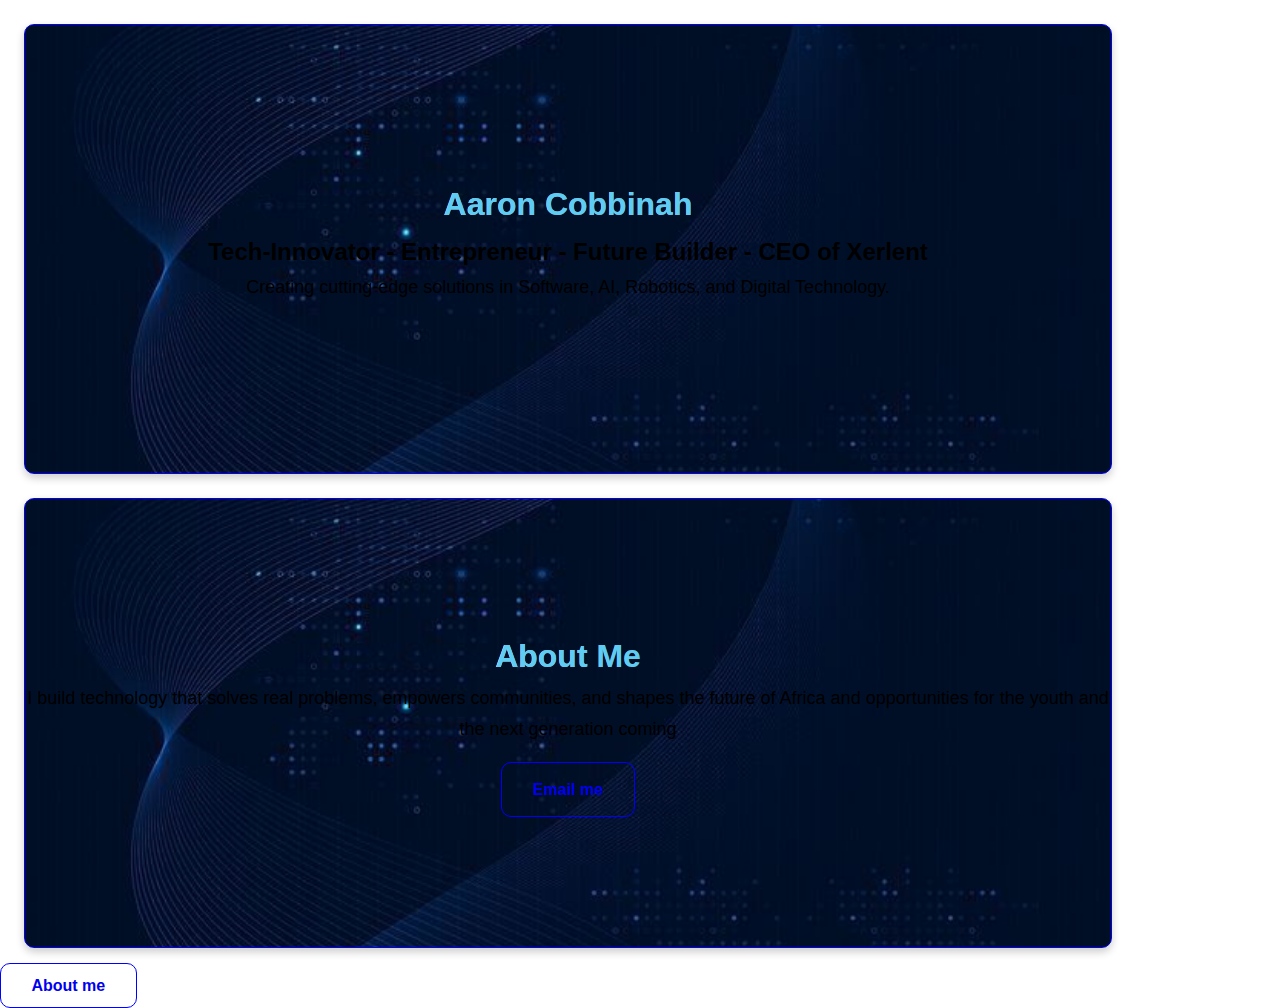
<file: index.html>
<!DOCTYPE html>
<html lang="en">
<head>
  <meta charset="UTF-8">
  <meta name="viewport" content="width=device-width, initial-scale=1.0">
  <meta name="description" content="Aaron Cobbinah's personal website">
  <meta name="keywords" content="Aaron Cobbinah, personal website, portfolio">
  <meta name="author" content="Aaron Cobbinah">
  <link rel="stylesheet" href="style.css">
  <title>Aaron Cobbinah</title>
</head>
<body>
  <div class="container">
    <div class="home">
      <h1>Aaron Cobbinah</h1>
      <h2><span>Tech-Innovator</span> - <span class="span-2">Entrepreneur</span> - <span class="span-2">Future Builder</span> - <span class="span-3">CEO of Xerlent</span></h2>
    </div>
    <div class="sub-heading">
      <p>Creating cutting-edge solutions in Software, AI, Robotics, and Digital Technology.</p>
    </div>
  </div>

  <div class="aboutme-container container">
    <h1>About Me</h1>
    <p>I build technology that solves real problems, empowers communities, and shapes the future of Africa and opportunities for the youth and the next generation coming</p>
    <a href="mailto:ceo@xerlent.com">Email me</a>
  </div>

  <a href="about.html">About me</a>
</body>
</html>
</file>
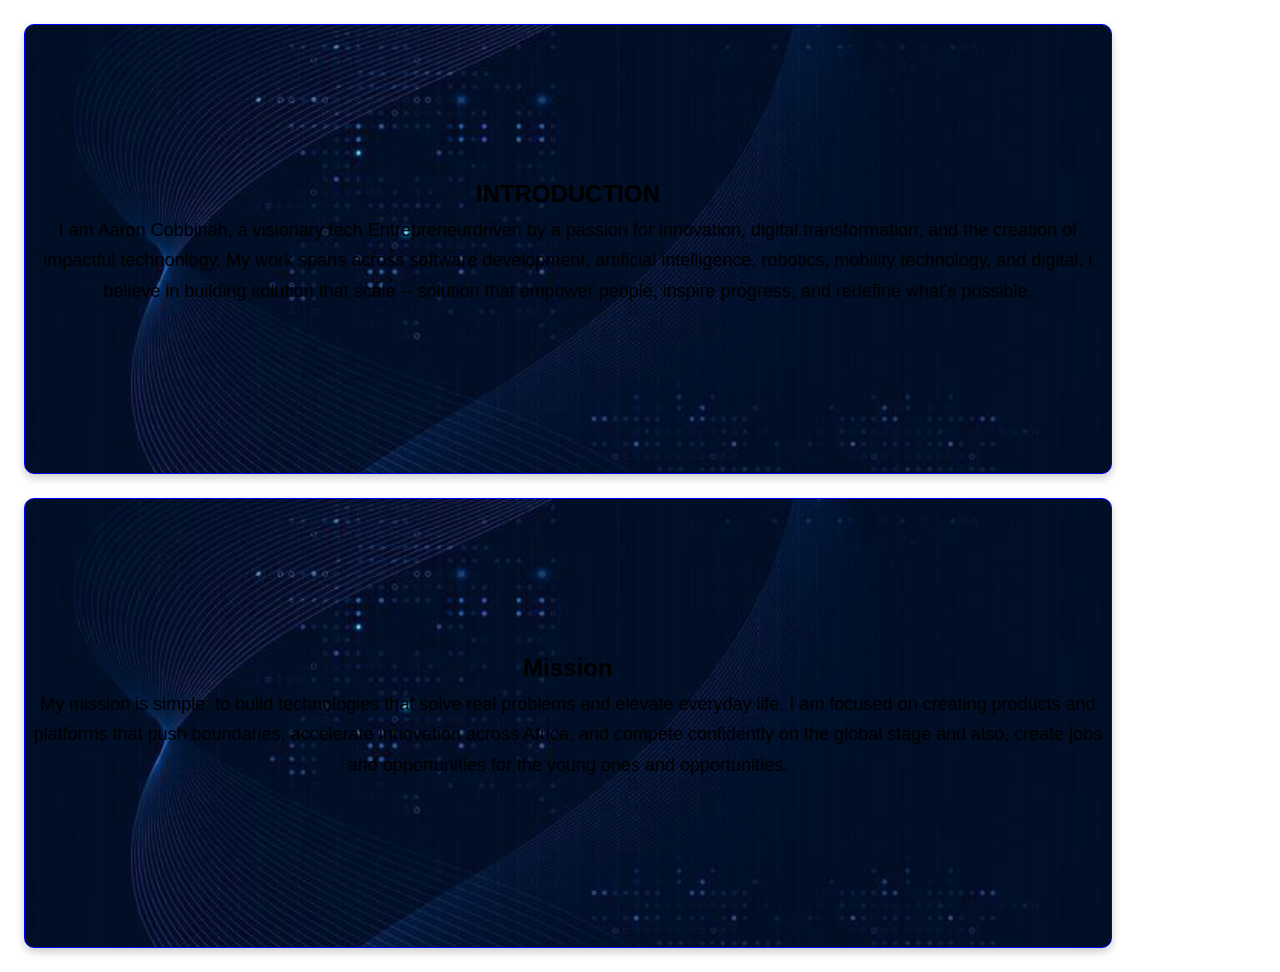
<file: about.html>
<!DOCTYPE html>
<html lang="en">
<head>
    <meta charset="UTF-8">
    <meta name="viewport" content="width=device-width, initial-scale=1.0">
    <title>Who i am</title>
    <link rel="stylesheet" href="style.css">
</head>
<body class="about-me">
    <div class="my-container">
        <div class="introduction container about">
            <h2>INTRODUCTION</h2>
            <p>I am Aaron Cobbinah, a visionary tech Entrepreneurdriven by a
                passion for innovation, digital transformation, and the creation of impactful
                technonlogy. My work spans across software development, artificial intelligence, robotics,
                mobility technology, and digital. i believe in building solution that scale -- solution that empower people, inspire progress, and redefine what's possible.
            </p>
        </div>

        <div class="mission container about">
            <h2>Mission</h2> 
            <p>My mission is simple: to build technologies that solve real problems and elevate everyday life. I am focused on creating products and platforms that push boundaries, accelerate innovation across Africa, and compete confidently on the global stage and also, create jobs and opportunities for the young ones and opportunities.</p>
        </div>
    </div>
</body>
</html>
</file>
<file: style.css>
.body-1 {
  background: #0a0a0a;
  color: #f2f2f2;
  font-family: 'inter', sans-serif;
  margin: 0;
  padding: 0;
  display: flex;
  flex-direction: column;
  align-items: center;
  justify-content: center;
}

.container {
  display: flex;
  flex-direction: column;
  align-items: center;
  justify-content: center;
  text-align: center;
  margin: 1.5rem;
  height: 50vh;
  width: 85%;
  background-image: url("IMG-20251122-WA0024.jpg");
  background-size: cover;
  background-position: center;
  border-radius: 10px;
  box-shadow: 0 4px 8px rgba(0, 0, 0, 0.2);
  border: 1px solid blue;
}

/* media quaery where if the screen max0width is 1024px and 600px is shold display a margin of 3rem in the .container*/
@media (max-width: 1024px) and (min-width: 600px) {
  .container {
    margin: 3rem;
  }
}

.container h1 {
  font-size: 2rem;
  color: rgb(93, 205, 243);
  background: linear-gradient(90deg, white, #424650);
  -webkit-background-clip: text;
  background-clip: text;
  margin: 0;
}

.container a {
  background: transparent;
  border: 1px solid blue;
  padding: 0.8rem 1.9rem;
  text-decoration: none;
  border-radius: 10px;
  font-weight: 900;
}

.container a:hover {
  background: rgba(255, 255, 255, 0.3);
}

a {
  background: transparent;
  border: 1px solid blue;
  padding: 0.8rem 1.9rem;
  text-decoration: none;
  border-radius: 10px;
  font-weight: 900;
}

a:hover {
  background: rgba(255, 255, 255, 0.3);
}

/* -------------------------------------------------- FULL REDESIGN FOR PROVIDED HTML — CLEAN, MODERN, ANIMATED -------------------------------------------------- */

/* ========= RESET ========= */

*{ margin: 0; padding: 0; box-sizing: border-box; }


body { font-family: "Poppins", sans-serif;  line-height: 1.7; overflow-x: hidden; }

:root { --primary: #4a60e8; --secondary: #8b5cf6; --accent: #00c6ff; --light: #ffffff; --dark: #0e0e0e; --gradient: linear-gradient(135deg, #4a60e8 0%, #8b5cf6 50%, #00c6ff 100%); --transition: .35s ease; }

/* -------------------------------------------------- HEADER -------------------------------------------------- */ .header { padding: 60px 10%; text-align: center; background: var(--gradient); color: white; clip-path: polygon(0 0, 100% 0, 100% 85%, 0 100%); animation: slideDown 1.2s ease forwards; }

.header h1 { font-size: 48px; font-weight: 800; text-transform: uppercase; letter-spacing: 2px; }

/* -------------------------------------------------- SECTIONS -------------------------------------------------- */ section { padding: 90px 10%; position: relative; }

section h2 { font-size: 42px; font-weight: 800; background: var(--gradient); -webkit-background-clip: text; background-clip: text; color: transparent; margin-bottom: 25px; animation: fadeUp 1s ease forwards; }

p { font-size: 18px; margin-bottom: 18px; animation: fadeUp .9s ease forwards; }

/* -------------------------------------------------- CORE VALUES / LISTS -------------------------------------------------- */ .core-values h3, .expertise-list h3 { font-size: 26px; margin: 25px 0 15px; font-weight: 700; background: var(--gradient); -webkit-background-clip: text; background-clip: text; color: transparent; animation: fadeUp 1s ease; }

ul, ol { padding-left: 20px; }

ul li, ol li { margin-bottom: 12px; font-size: 17px; transition: var(--transition); }

ul li:hover, ol li:hover { color: var(--secondary); transform: translateX(10px); }

/* -------------------------------------------------- CARDS FOR EXPERTISE LIST -------------------------------------------------- */ .expertise-list ol li { background: var(--light); padding: 15px 20px; border-radius: 14px; box-shadow: 0 12px 30px rgba(0, 0, 0, 0.08); transition: var(--transition); position: relative; overflow: hidden; animation: fadeUp 1s ease; }

.expertise-list ol li:hover { transform: translateY(-8px); box-shadow: 0 18px 45px rgba(0, 0, 0, 0.12); }

/* -------------------------------------------------- CLIP PATH DECOR -------------------------------------------------- */ section::before { content: ""; position: absolute; top: 0; right: 0; width: 200px; height: 200px; background: var(--gradient); opacity: .12; clip-path: polygon(100% 0, 0 0, 100% 100%); }

/* -------------------------------------------------- ANIMATIONS -------------------------------------------------- */ @keyframes fadeUp { 0% { opacity: 0; transform: translateY(40px); } 100% { opacity: 1; transform: translateY(0); } }

@keyframes slideDown { 0% { opacity: 0; transform: translateY(-60px); } 100% { opacity: 1; transform: translateY(0); } }

/* -------------------------------------------------- RESPONSIVE DESIGN -------------------------------------------------- */ @media (max-width: 1024px) { .header h1 { font-size: 40px; } section h2 { font-size: 36px; } section { padding: 75px 7%; } }

@media (max-width: 768px) { .header h1 { font-size: 34px; } section h2 { font-size: 30px; text-align: center; } p { font-size: 16px; } }

@media (max-width: 480px) { .header { padding: 50px 5%; } .header h1 { font-size: 28px; } section { padding: 60px 5%; } section h2 { font-size: 26px; } p { font-size: 15px; } ul li, ol li { font-size: 15px; } }
</file>
